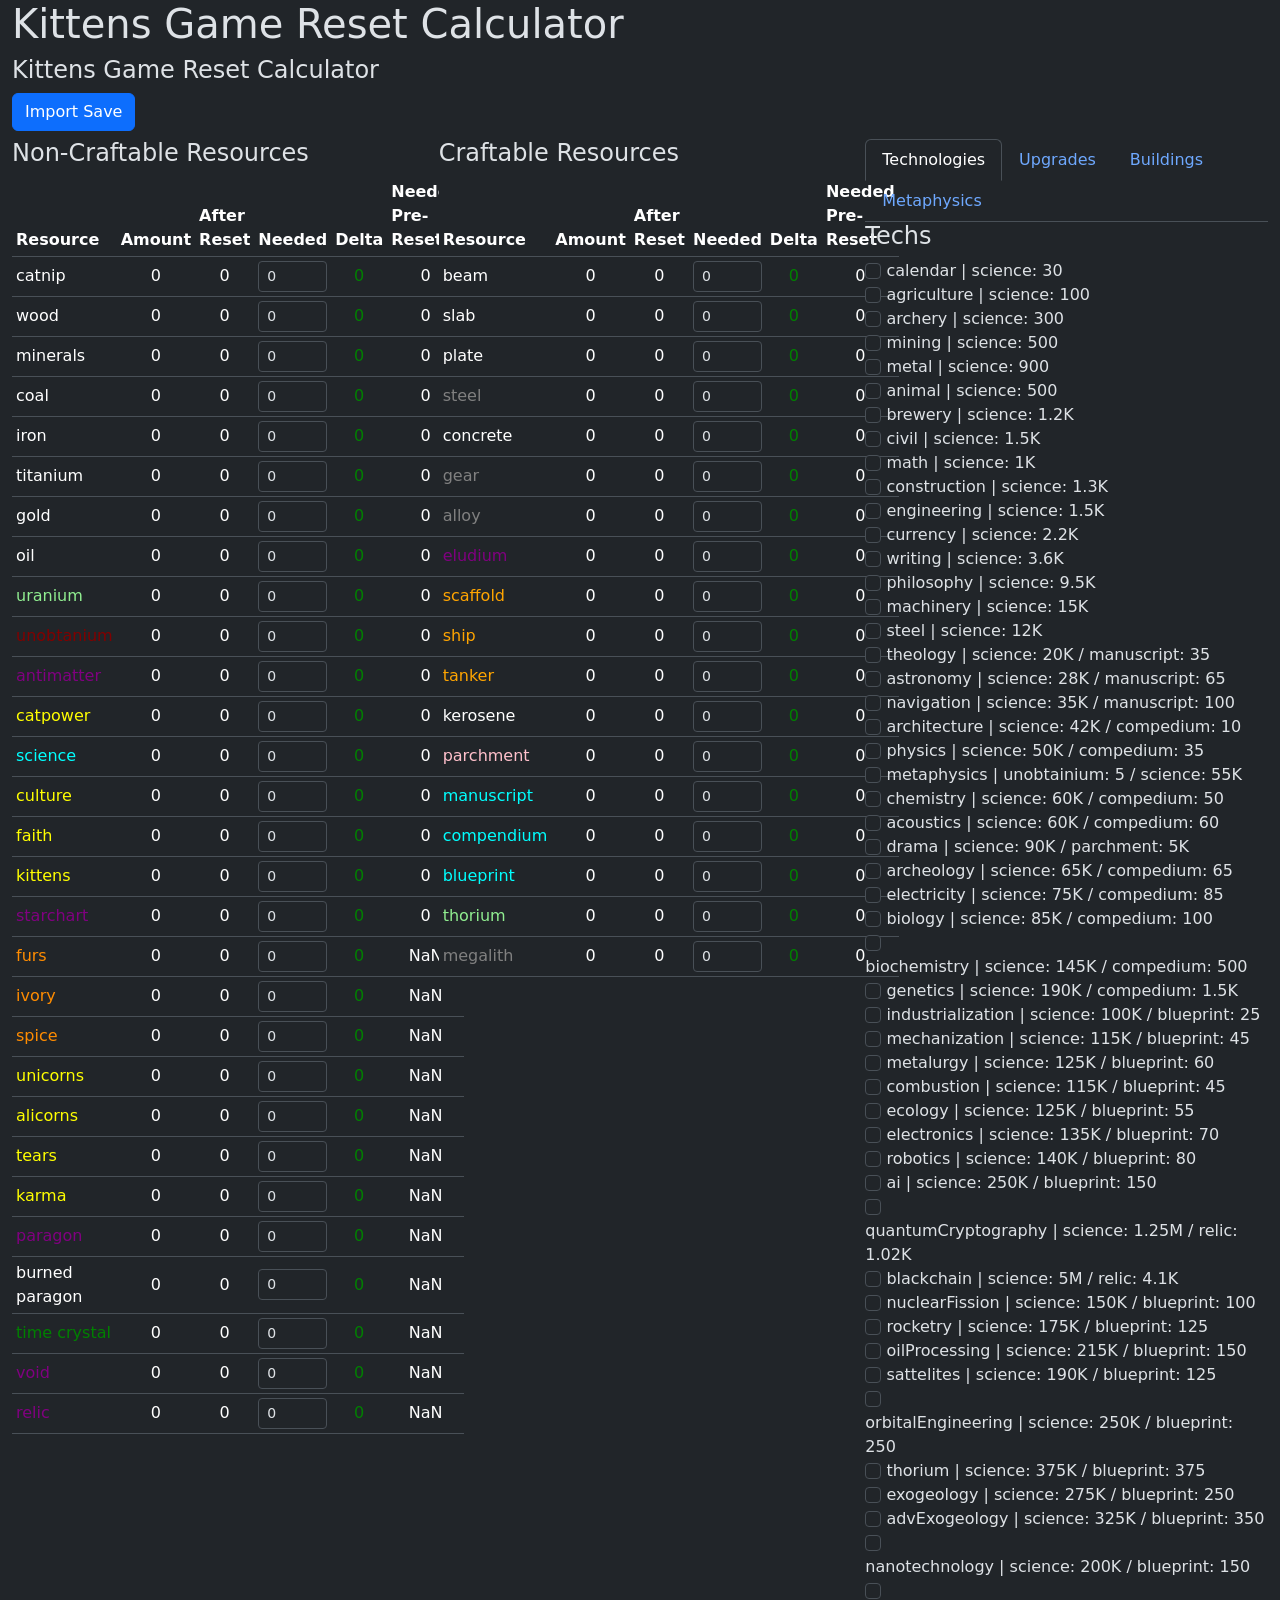
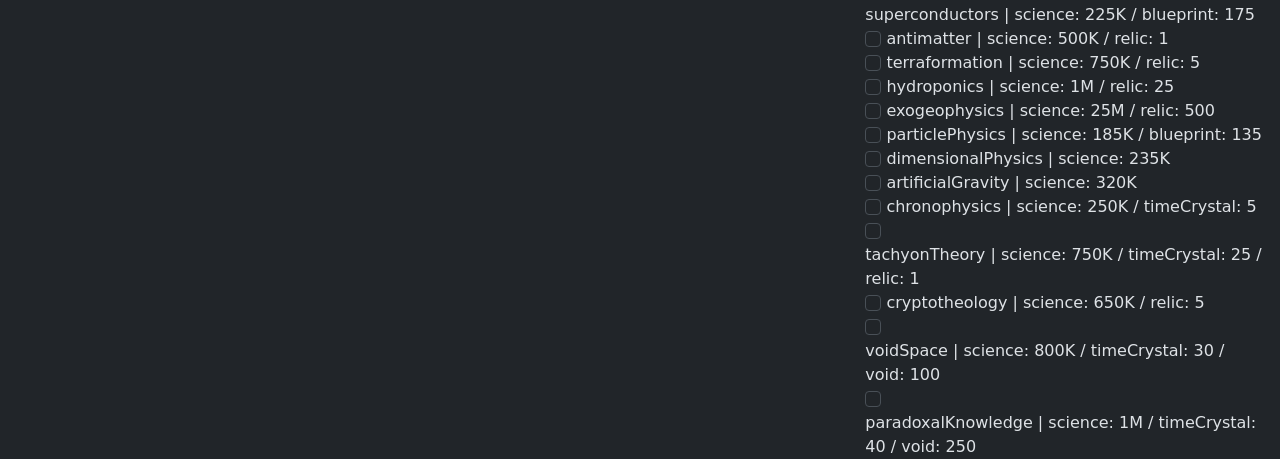
<file: kg-projects/reset-calc.html>
<!DOCTYPE html>
<html lang="en">
  <head>
    <meta charset="UTF-8">
    <title>Kittens Reset Calculator</title>
    <link href="https://cdn.jsdelivr.net/npm/bootstrap@5.3.3/dist/css/bootstrap.min.css" rel="stylesheet" integrity="sha384-QWTKZyjpPEjISv5WaRU9OFeRpok6YctnYmDr5pNlyT2bRjXh0JMhjY6hW+ALEwIH" crossorigin="anonymous">
    <script src="https://cdn.jsdelivr.net/npm/bootstrap@5.3.3/dist/js/bootstrap.bundle.min.js" integrity="sha384-YvpcrYf0tY3lHB60NNkmXc5s9fDVZLESaAA55NDzOxhy9GkcIdslK1eN7N6jIeHz" crossorigin="anonymous"></script>
    <script type="text/javascript", src="data/techs.js"></script>
    <script type="text/javascript", src="data/upgrades.js"></script>
    <script type="text/javascript", src="data/metaphysics.js"></script>
    <script type="text/javascript", src="reset-calc.js"></script>
  </head>
  <body data-bs-theme="dark">
    <script>setData({techs: techList, upgrades: upgradeList, metaphysics: metaphysicsList})</script>
    <div class="container-fluid">
      <div class="row">
        <h1>Kittens Game Reset Calculator</h1>
      </div>
      <div class="row">
        <h4>Kittens Game Reset Calculator</h4>
        <div class="col-2 pb-2">
          <input class="btn btn-primary" type="button" value="Import Save" onclick="parseSaveImport()">
        </div>
      </div>
      <div class="row">
        <div class="col-4">
          <h4 id="non-craft">Non-Craftable Resources</h4>
          <div id="non-craftable-resource-table"></div>
          <script type="text/javascript">document.getElementById("non-craftable-resource-table").innerHTML = generateNonCraftableResourceTable();</script>
        </div>
        <div class="col-4">
          <h4>Craftable Resources</h4>
          <div id="craftable-resource-table"></div>
          <script>document.getElementById("craftable-resource-table").innerHTML = generateCraftableResourceTable()</script>
        </div>
        <div class="col-4">
          <nav>
            <div class="nav nav-tabs" id="config-tabs" role="tablist">
              <button class="nav-link active" id="tech-tab" data-bs-toggle="tab" data-bs-target="#tech-tab-pane" type="button" role="tab" aria-controls="tech-tab-pane" aria-selected="true">Technologies</button>
              <button class="nav-link" id="upgrade-tab" data-bs-toggle="tab" data-bs-target="#upgrade-tab-pane" type="button" role="tab" aria-controls="upgrade-tab-pane" aria-selected="false">Upgrades</button>
              <button class="nav-link" id="building-tab" data-bs-toggle="tab" data-bs-target="#building-tab-pane" type="button" role="tab" aria-controls="building-tab-pane" aria-selected="false">Buildings</button>
              <button class="nav-link" id="metaphysics-tab" data-bs-toggle="tab" data-bs-target="#metaphysics-tab-pane" type="button" role="tab" aria-controls="metaphysics-tab-pane" aria-selected="false">Metaphysics</button>
            </div>
          </nav>
          <div class="tab-content" id="config-tabsContent">
            <div class="tab-pane fade show active" id="tech-tab-pane" role="tabpanel" aria-labelledby="tech-tab" tabindex="0">
              <h4>Techs</h4>
              <div id="tech-list-checkbox"></div>
              <script>document.getElementById("tech-list-checkbox").innerHTML = generateTechList()</script>
            </div>
            <div class="tab-pane fade" id="upgrade-tab-pane" role="tabpanel" aria-labelledby="upgrade-tab" tabindex="0">
              <h4>Upgrades</h4>
              <div id="upgrade-list-checkbox"></div>
              <script>document.getElementById("upgrade-list-checkbox").innerHTML = generateUpgradeList()</script>
            </div>
            <div class="tab-pane fade" id="building-tab-pane" role="tabpanel" aria-labelledby="building-tab" tabindex="0">
              <h4>Buildings</h4>
              <div id="buildings-list"></div>
              <script>document.getElementById("buildings-list").innerHTML = generateBuildingsList()</script>
            </div>
            <div class="tab-pane fade" id="metaphysics-tab-pane" role="tabpanel" aria-labelledby="metaphysics-tab" tabindex="0">
              <h4>Metaphysics</h4>
              <div id="metaphysics-list-checkbox"></div>
              <script>document.getElementById("metaphysics-list-checkbox").innerHTML = generateMetaphysicsList()</script>
            </div>
          </div>
        </div>
      </div>
    </div>
  </body>
</html>
</file>
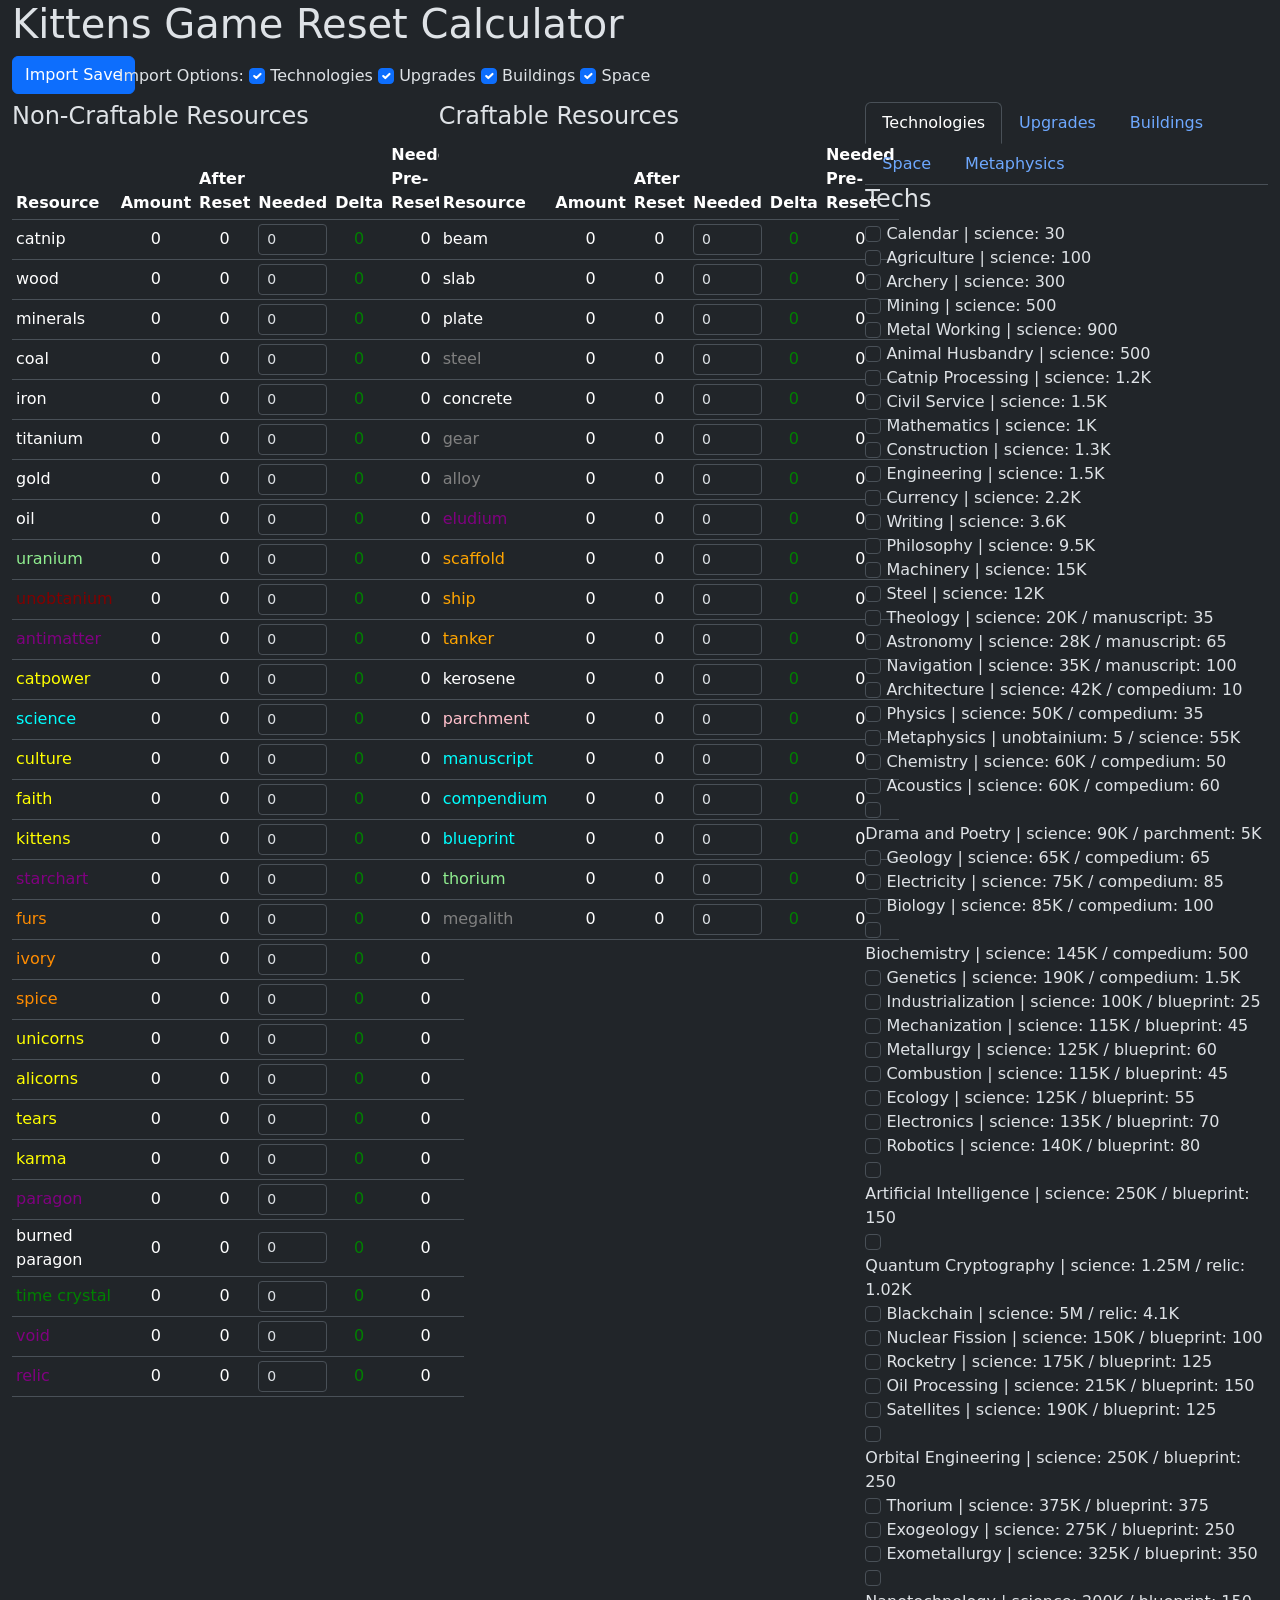
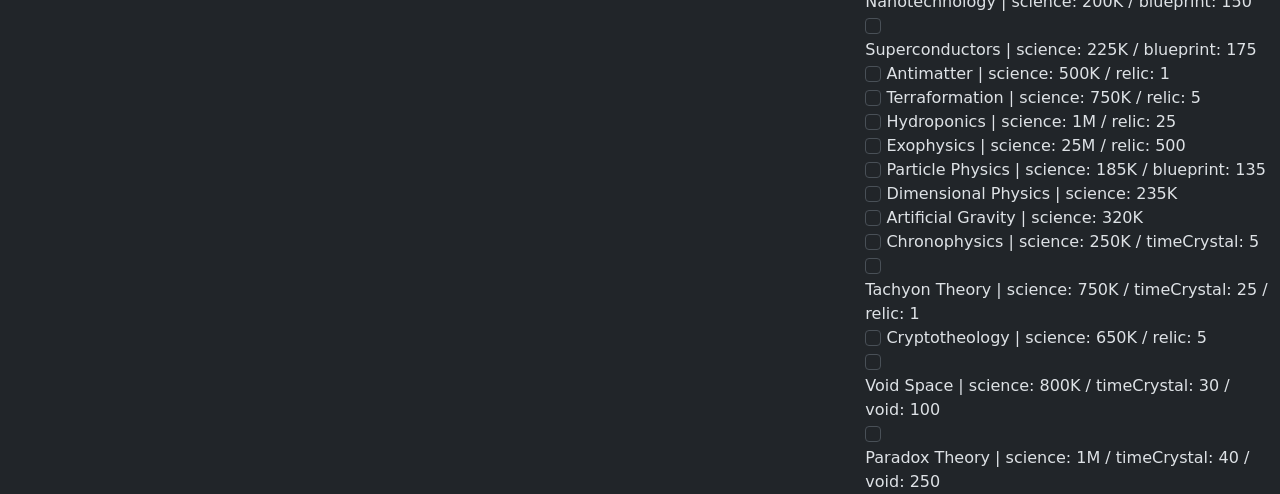
<file: kg-projects/reset-calc/reset-calc.html>
<!DOCTYPE html>
<html lang="en">
  <head>
    <meta charset="UTF-8">
    <title>Kittens Reset Calculator</title>
    <link href="https://cdn.jsdelivr.net/npm/bootstrap@5.3.3/dist/css/bootstrap.min.css" rel="stylesheet" integrity="sha384-QWTKZyjpPEjISv5WaRU9OFeRpok6YctnYmDr5pNlyT2bRjXh0JMhjY6hW+ALEwIH" crossorigin="anonymous">
    <script src="https://cdn.jsdelivr.net/npm/bootstrap@5.3.3/dist/js/bootstrap.bundle.min.js" integrity="sha384-YvpcrYf0tY3lHB60NNkmXc5s9fDVZLESaAA55NDzOxhy9GkcIdslK1eN7N6jIeHz" crossorigin="anonymous"></script>
    <script type="text/javascript" src="../data/techs.js"></script>
    <script type="text/javascript" src="../data/upgrades.js"></script>
    <script type="text/javascript" src="../data/metaphysics.js"></script>
    <script type="text/javascript" src="../data/translate.js"></script>
    <script type="text/javascript" src="../data/buildings.js"></script>
    <script type="text/javascript" src="../lib/save-decoder.js"></script>
    <script type="text/javascript" src="reset-calc.js"></script>
  </head>
  <body data-bs-theme="dark">
    <script>
      setData({
        saveDecoder: LZString, 
        mappings: mappings, 
        techs: techList, 
        upgrades: upgradeList, 
        metaphysics: metaphysicsList,
        buildings: buildings
      });
    </script>
    <div class="container-fluid">
      <div class="row">
        <h1>Kittens Game Reset Calculator</h1>
      </div>
      <div class="row">
        <div class="col-1 pb-2">
          <input class="btn btn-primary" type="button" value="Import Save" onclick="parseSaveImport()">
        </div>
        <div class="col mt-2" id="import-options">
          Import Options:
          <input class="form-check-input" type="checkbox" value="" id="import-option-tech" name="import-option-checkbox" checked>
          <label class="form-check-label" for="import-option-tech">Technologies</label>
          <input class="form-check-input" type="checkbox" value="" id="import-option-upgrade" name="import-option-checkbox" checked>
          <label class="form-check-label" for="import-option-tech">Upgrades</label>
          <input class="form-check-input" type="checkbox" value="" id="import-option-building" name="import-option-checkbox" checked>
          <label class="form-check-label" for="import-option-tech">Buildings</label>
          <input class="form-check-input" type="checkbox" value="" id="import-option-space" name="import-option-checkbox" checked>
          <label class="form-check-label" for="import-option-tech">Space</label>
        </div>
      </div>
      <div class="row">
        <div class="col-4">
          <h4 id="non-craft">Non-Craftable Resources</h4>
          <div id="non-craftable-resource-table"></div>
          <script type="text/javascript">document.getElementById("non-craftable-resource-table").innerHTML = generateNonCraftableResourceTable();</script>
        </div>
        <div class="col-4">
          <h4>Craftable Resources</h4>
          <div id="craftable-resource-table"></div>
          <script>document.getElementById("craftable-resource-table").innerHTML = generateCraftableResourceTable()</script>
        </div>
        <div class="col-4">
          <nav>
            <div class="nav nav-tabs" id="config-tabs" role="tablist">
              <button class="nav-link active" id="tech-tab" data-bs-toggle="tab" data-bs-target="#tech-tab-pane" type="button" role="tab" aria-controls="tech-tab-pane" aria-selected="true">Technologies</button>
              <button class="nav-link" id="upgrade-tab" data-bs-toggle="tab" data-bs-target="#upgrade-tab-pane" type="button" role="tab" aria-controls="upgrade-tab-pane" aria-selected="false">Upgrades</button>
              <button class="nav-link" id="building-tab" data-bs-toggle="tab" data-bs-target="#building-tab-pane" type="button" role="tab" aria-controls="building-tab-pane" aria-selected="false">Buildings</button>
              <button class="nav-link" id="space-tab" data-bs-toggle="tab" data-bs-target="#space-tab-pane" type="button" role="tab" aria-controls="space-tab-pane" aria-selected="false">Space</button>
              <button class="nav-link" id="metaphysics-tab" data-bs-toggle="tab" data-bs-target="#metaphysics-tab-pane" type="button" role="tab" aria-controls="metaphysics-tab-pane" aria-selected="false">Metaphysics</button>
            </div>
          </nav>
          <div class="tab-content" id="config-tabsContent">
            <div class="tab-pane fade show active" id="tech-tab-pane" role="tabpanel" aria-labelledby="tech-tab" tabindex="0">
              <h4>Techs</h4>
              <div id="tech-list-checkbox"></div>
              <script>document.getElementById("tech-list-checkbox").innerHTML = generateTechList()</script>
            </div>
            <div class="tab-pane fade" id="upgrade-tab-pane" role="tabpanel" aria-labelledby="upgrade-tab" tabindex="0">
              <h4>Upgrades</h4>
              <div id="upgrade-list-checkbox"></div>
              <script>document.getElementById("upgrade-list-checkbox").innerHTML = generateUpgradeList()</script>
            </div>
            <div class="tab-pane fade" id="building-tab-pane" role="tabpanel" aria-labelledby="building-tab" tabindex="0">
              <h4>Buildings</h4>
              <div id="buildings-list"></div>
              <div class="row">
                <div class="col" id="building-left-col"></div>
                <div class="col" id="building-right-col"></div>
              </div>
              <script>document.getElementById("buildings-list").innerHTML = generateBuildingsList()</script>
            </div>
            <div class="tab-pane fade" id="space-tab-pane" role="tabpanel" aria-labelledby="space-tab" tabindex="0">
              <h4>Space</h4>
              <div id="space-list"></div>
            </div>
            <div class="tab-pane fade" id="metaphysics-tab-pane" role="tabpanel" aria-labelledby="metaphysics-tab" tabindex="0">
              <h4>Metaphysics</h4>
              <div id="metaphysics-list-checkbox"></div>
              <script>document.getElementById("metaphysics-list-checkbox").innerHTML = generateMetaphysicsList()</script>
            </div>
          </div>
        </div>
      </div>
    </div>
  </body>
</html>
</file>
